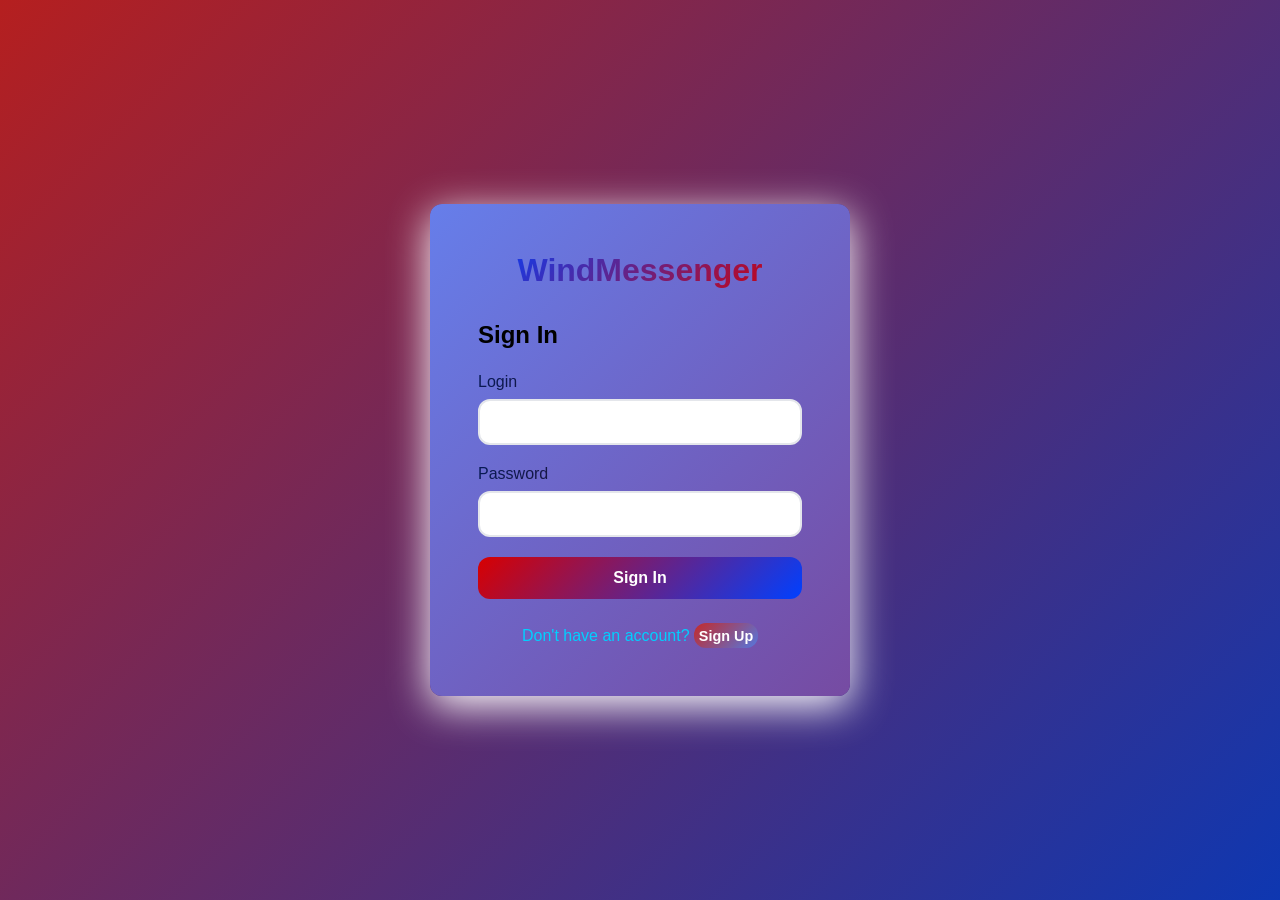
<file: frontend/index.html>
<!DOCTYPE html>
<html lang="ru">
<head>
    <meta charset="UTF-8">
    <meta name="viewport" content="width=device-width, initial-scale=1.0">
    <title>Document</title>
    <link rel="stylesheet" href="styles.css">
</head>
<body>
    <div id="auth-screen" class="screen active">
        <div class="auth-container">
            <div class="auth-box">
                <h1 class="auth-title">WindMessenger</h1>
                <div id="login-form" class="auth-form active">
                    <h2>Sign In</h2>
                    <form id="login-submit">
                        <div class="input-group">
                            <label for="login-username">Login</label>
                            <input type="text" id="login-username" required autocomplete="username">
                        </div>
                        <div class="input-group">
                            <label for="login-password">Password</label>
                            <input type="password" id="login-password" required autocomplete="current-password">
                        </div>
                        <div id="login-error" class="error-message"></div>
                        <button type="submit" class="btn btn-primary">Sign In</button>
                    </form>
                    <p class="auth-switch">
                        Don't have an account?
                        <button id="show-register" class="btn-primary ">Sign Up</button>
                    </p>
                </div>
                <div id="register-form" class="auth-form">
                    <h2>Sign Up</h2>
                    <form id="register-submit">
                        <div class="input-group">
                            <label for="register-username">Login</label>
                            <input type="text" id="register-username" required autocomplete="username">
                        </div>
                        <div class="input-group">
                            <label for="register-nickname">Nickname</label>
                            <input type="text" id="register-nickname" placeholder="Optional">
                        </div>
                        <div class="input-group">
                            <label for="register-password">Password</label>
                            <input type="password" id="register-password" required autocomplete="new-password">
                        </div>
                        <div class="input-group">
                            <label for="register-repeat-password">Repeat Password</label>
                            <input type="password" id="register-repeat-password" required autocomplete="new-password">
                        </div>
                        <div id="register-error" class="error-message"></div>
                        <button type="submit" class="btn btn-primary">Sign Up</button>
                    </form>
                    <p class="auth-switch">
                        Already have an account? 
                        <button id="show-login" class="btn-primary ">Sign In</button>
                </div>
            </div>
        </div>
    </div>
    <div id="app-screen" class="screen">
        <div class="app-container">
            <div class="app-box">
                <aside class="sidebar">
                    <div class="sidebar-header">
                        <h1 class="app-title">WindMessenger</h1>
                        <div class="user-info">
                            <div class="user-details">
                                <div class="avatar"></div>
                                <span id="current-user-nickname"></span>
                            </div>
                            <button id="logout-btn" class="btn-icon" title="Logout">
                                <svg width="20" height="20" viewBox="0 0 24 24" fill="none" stroke="currentColor">
                                    <path d="M9 21H5a2 2 0 0 1-2-2V5a2 2 0 0 1 2-2h4M16 17l5-5-5-5M21 12H9"/>
                                </svg>
                            </button>
                        </div>
                    </div>
                    <div id="rooms-list" class="rooms-list">
                        <!-- Пример комнаты 1
                        <div class="room-item active">
                            <div class="room-header">
                                <div class="room-name">Общий чат</div>
                                <div class="room-time">14:30</div>
                            </div>
                            <div class="room-footer">
                                <div class="room-last-message">Анна: Привет всем!</div>
                                <div class="unread-badge">3</div>
                            </div>
                        </div>-->
                    </div>
                    <button id="create-room-btn" class="btn-create-room-fab">
                        <svg width="24" height="24" viewBox="0 0 24 24" fill="none" stroke="currentColor" stroke-width="2">
                            <line x1="12" y1="5" x2="12" y2="19"></line>
                            <line x1="5" y1="12" x2="19" y2="12"></line>
                        </svg>
                    </button>
                </aside>
                
                <!-- Main Chat Area -->
                <main class="main-chat">
                    <div id="no-room-selected" class="empty-state">
                        <svg width="48" height="48" viewBox="0 0 24 24" fill="none" stroke="currentColor" stroke-width="1">
                            <path d="M21 15a2 2 0 0 1-2 2H7l-4 4V5a2 2 0 0 1 2-2h14a2 2 0 0 1 2 2z"/>
                        </svg>
                        <p>Select a room to start messaging</p>
                    </div>

                    <div id="chat-container" class="chat-container" style="display: none;">
                        <div class="chat-header">
                            <div class="chat-header-info">
                                <h2 id="current-room-name">Room Name</h2>
                                <button id="rename-room-btn" class="btn-icon dark" title="Rename Room">
                                <svg width="20" height="20" viewBox="0 0 24 24" fill="none" stroke="currentColor">
                                    <path d="M11 4H4a2 2 0 0 0-2 2v14a2 2 0 0 0 2 2h14a2 2 0 0 0 2-2v-7"/>
                                    <path d="M18.5 2.5a2.121 2.121 0 0 1 3 3L12 15l-4 1 1-4 9.5-9.5z"/>
                                </svg>
                                </button>
                            </div>
                            <div class="chat-header-actions">
                                <button id="show-members-btn" class="btn btn-icon dark" title="Members">
                                    <svg width="20" height="20" viewBox="0 0 24 24" fill="none" stroke="currentColor">
                                        <path d="M17 21v-2a4 4 0 0 0-4-4H5a4 4 0 0 0-4 4v2"/>
                                        <circle cx="9" cy="7" r="4"/>
                                        <path d="M23 21v-2a4 4 0 0 0-3-3.87"/>
                                        <path d="M16 3.13a4 4 0 0 1 0 7.75"/>
                                    </svg>
                                    <span id="room-members-count" class="members-count">0 members</span>
                                </button>

                                <button id="leave-room-btn" class="btn-icon dark danger" title="Leave Room">
                                    <svg width="20" height="20" viewBox="0 0 24 24" fill="none" stroke="currentColor">
                                        <path d="M9 21H5a2 2 0 0 1-2-2V5a2 2 0 0 1 2-2h4"/>
                                        <polyline points="16 17 21 12 16 7"/>
                                        <line x1="21" y1="12" x2="9" y2="12"/>
                                    </svg>
                                </button>
                            </div>
                        </div>
                        <!-- Messages Area -->
                        <div id="messages-container" class="messages-container">
                            <!-- 
                            <div class="message">
                                <div class="message-avatar">A</div>
                                <div class="message-content">
                                    <div class="message-header">
                                        <span class="message-author">Анна</span>
                                        <span class="message-time">14:30</span>
                                    </div>
                                    <div class="message-text">Привет всем!</div>
                                </div>
                            </div>-->
                        
                            <!-- Пример сообщения (свое)
                            <div class="message own">
                                <div class="message-avatar">Я</div>
                                <div class="message-content">
                                    <div class="message-header">
                                        <span class="message-author">Вы</span>
                                        <span class="message-time">14:32</span>
                                    </div>
                                    <div class="message-text">Здравствуйте!</div>
                                </div>
                            </div>-->
                        
                        <!-- Messages will be loaded here -->
                        </div>

                        <!-- Message Input -->
                        <div class="message-input-container">
                            <form id="send-message-form">
                                <input 
                                    type="text" 
                                    id="message-input" 
                                    placeholder="Type a message..." 
                                    autocomplete="off"
                                    maxlength="5000"
                                >
                                <button type="submit" class="btn-primary btn-send">
                                    <svg width="20" height="20" viewBox="0 0 24 24" fill="none" stroke="currentColor">
                                        <line x1="22" y1="2" x2="11" y2="13"></line>
                                        <polygon points="22 2 15 22 11 13 2 9 22 2"></polygon>
                                    </svg>
                                </button>
                            </form>
                        </div>
                    </div>
                </main>
            </div>
        </div>
    </div>














    <!-- Modals -->
    
    <!-- Create Room Modal -->
    <div id="create-room-modal" class="modal">
        <div class="modal-content">
            <div class="modal-header">
                <h3>Create New Room</h3>
                <button class="modal-close">&times;</button>
            </div>
            <form id="create-room-form">
                <div class="input-group">
                    <label for="new-room-name">Room Name</label>
                    <input type="text" id="new-room-name" required>
                </div>
                <div class="modal-actions">
                    <button type="button" class="btn modal-cancel">Cancel</button>
                    <button type="submit" class="btn btn-primary">Create</button>
                </div>
            </form>
        </div>
    </div>

    <!-- Rename Room Modal -->
    <div id="rename-room-modal" class="modal">
        <div class="modal-content">
            <div class="modal-header">
                <h3>Rename Room</h3>
                <button class="modal-close">&times;</button>
            </div>
            <form id="rename-room-form">
                <div class="input-group">
                    <label for="rename-room-name">New Room Name</label>
                    <input type="text" id="rename-room-name" required>
                </div>
                <div class="modal-actions">
                    <button type="button" class="btn modal-cancel">Cancel</button>
                    <button type="submit" class="btn btn-primary">Rename</button>
                </div>
            </form>
        </div>
    </div>

    <!-- Members List Modal -->
    <div id="members-modal" class="modal">
        <div class="modal-content modal-large">
            <div class="modal-header">
                <h3>Room Members</h3>
                <button class="modal-close">&times;</button>
            </div>
            <div id="members-list" class="members-list">
                <!-- Members will be loaded here -->
                <!--<div class="member-item">
                    <div class="member-avatar">A</div>
                    <div class="member-info">
                        <div class="member-nickname">Aleafdsx</div>
                        <div class="member-login">@asfaggasGt</div>
                    </div>
                </div>
                <div class="member-item">-->
            </div>
            <div class="modal-actions">
                <button class="btn modal-cancel">Close</button>
                <button id="add-member-btn" class="btn btn-primary">Add Member</button>
            </div>
        </div>
    </div>

    <!-- Add Member Modal -->
    <div id="add-member-modal" class="modal">
        <div class="modal-content">
            <div class="modal-header">
                <h3>Add Member</h3>
                <button class="modal-close">&times;</button>
            </div>
            <form id="add-member-form">
                <div class="input-group">
                    <label for="member-username">Userlogin</label>
                    <input type="text" id="member-username" required>
                </div>
                <div id="add-member-error" class="error-message"></div>
                <div class="modal-actions">
                    <button type="button" class="btn modal-cancel">Cancel</button>
                    <button type="submit" class="btn btn-primary">Add</button>
                </div>
            </form>
        </div>
    </div>

    <!-- Confirm Modal -->
    <div id="confirm-modal" class="modal">
        <div class="modal-content">
            <div class="modal-header">
                <h3 id="confirm-title">Confirm</h3>
                <button class="modal-close">&times;</button>
            </div>
            <div class="modal-body">
                <p id="confirm-message">Are you sure?</p>
            </div>
            <div class="modal-actions">
                
                <button id="confirm-ok-btn" class="btn btn-primary danger">OK</button>
                <button type="button" class="btn modal-cancel">Cancel</button>
            </div>
        </div>
    </div>


    <script src="app.js"></script>
</body>
</html>
</file>
<file: frontend/styles.css>
* {
    margin: 0;
    padding: 0;
    box-sizing: border-box;
}

body {
    font-family: -apple-system, BlinkMacSystemFont, 'Segoe UI', Roboto, Helvetica, Arial, sans-serif;
    background: #f0f2f5;
    color: #0084ff;
    overflow: hidden;
}

.screen {
    display: none;
    width: 100vw;
    height: 100vh;
}

.screen.active {
    display: block;
}

.auth-form {
    display: none;
}

.auth-form.active {
    display: block;
}

.auth-container {
    display: flex;
    align-items: center;
    justify-content: center;
    min-height: 100vh;
    background: linear-gradient(135deg, #b51f1f 0%, #0e37b1 100%);
}

.auth-box {
    background: linear-gradient(135deg, #667eea 0%, #764ba2 100%);
    padding: 3rem;
    border-radius: 12px;
    box-shadow: 0 10px 40px #ffffff;
    width: 100%;
    max-width: 420px;
}

.auth-box h2 {
    background: linear-gradient(135deg, #000000 0%, #000000 100%);
    -webkit-background-clip: text;
    -webkit-text-fill-color: transparent;
    background-clip: text;
    margin-bottom: 1.5rem;
    font-size: 1.5rem;
}

.auth-title {
    background: linear-gradient(135deg, #0040ff 0%, #d80000 100%);
    text-align: center;
    font-size: 2rem;
    margin-bottom: 2rem;
    -webkit-background-clip: text;
    -webkit-text-fill-color: transparent;
    background-clip: text;
}

.input-group {
    margin-bottom: 1.25rem;
}

.input-group label {
    background: linear-gradient(135deg, #061a56 0%, #4e0c0c 100%);
    -webkit-background-clip: text;
    -webkit-text-fill-color: transparent;
    background-clip: text;
    display: block;
    margin-bottom: 0.5rem;
    font-size: 1.0rem;
    font-weight: 500;
}

.input-group input {
    background: linear-gradient(135deg, #ffffff 0%, #ffffff 100%);
    width: 100%;
    padding: 0.75rem 1rem;
    border: 2px solid #e4e6eb;
    border-radius: 12px;
    font-size: 1rem;
    transition: all 0.3s;
}

.input-group input:focus {
    outline: none;
    border-color: #002aff;
}

.btn {
    width: 100%;
    padding: 0.75rem 1.5rem;
    border: none;
    border-radius: 12px;
    font-size: 1rem;
    font-weight: 600;
    cursor: pointer;
    transition: all 0.3s;
    display: inline-flex;
    align-items: center;
    justify-content: center;
    gap: 0.5rem;
}

.btn-primary {
    background: linear-gradient(135deg, #d80000 0%, #0040ff 100%);
    color: white;
}

.btn-primary.danger {
    background: linear-gradient(135deg, #d80000 0%, #ff00c3 100%);
    color: rgb(68, 0, 255);
    max-width: 10%;
}

.btn-primary.danger:hover {
    transform: translateY(2px);
    box-shadow: 0 5px 15px rgba(255, 0, 0, 0.3);
}

.btn-primary:hover {
    transform: translateY(-2px);
    box-shadow: 0 5px 15px;
}

.btn-icon {
    background: transparent;
    border: none;
    cursor: pointer;
    color: #ffffff;
}

.btn-icon:hover {
    color: #f3a73d;
}

.btn-icon.dark {
    color: #000000;
}

.btn-icon.dark:hover {
    color: #33ff00;
}

.btn-icon.dark.danger:hover {
    color: #ff0000;
    box-shadow: 0 0 5px rgba(255, 0, 0, 0.5);
}

.auth-switch {
    margin-top: 1.5rem;
    text-align: center;
    color: #00d0ff;
}

.auth-switch button {
    background: linear-gradient(135deg, #c42a2a 0%, #5577de 100%);
    padding: 0.3rem 0.3rem;
    border: none;
    border-radius: 12px;
    font-size: 0.9rem;
    font-weight: 600;
    cursor: pointer;
    transition: all 0.3s;
    display: inline-flex;
    align-items: center;
    justify-content: center;
    gap: 0.5rem;
}

.error-message {
    color: #ff0000;
    font-size: 0.875rem;
    border-radius: 6px;
}

.error-message:not(:empty) {
    background-color: #ffe6e6;
    border: 1px solid #ff0000;
    padding: 0.75rem 1rem;
    margin: 1rem 0;
}

.success-message {
    color: #2ecc71;
    font-size: 0.875rem;
    border-radius: 6px;
}

.success-message:not(:empty) {
    background-color: #e6ffe6;
    border: 1px solid #2ecc71;
    padding: 0.75rem 1rem;
    margin: 1rem 0;
}

.app-container {
    display: flex;
    align-items: center;
    justify-content: center;
    height: 100vh;
    background: linear-gradient(135deg, #b51f1f 0%, #0e37b1 100%);
    padding: 2rem;
}

.app-box {
    background: linear-gradient(135deg, #667eea 0%, #764ba2 100%);
    border-radius: 12px;
    box-shadow: 0 5px 15px;
    width: 1000px;
    height: 800px;
    display: flex;
    overflow: hidden;
}

.sidebar {
    background: linear-gradient(135deg, #667eea 0%, #764ba2 100%);
    border-right: 2px solid #4c4646;
    box-shadow: 0 10px 40px #5a5168;
    position: relative;
    border-radius: 0 12px 12px 0;
    width: 15rm;
    display: flex;
    flex-direction: column;
}

.sidebar-header {
    padding: 2.5rem 1.5rem;
    border-bottom: 1px solid #7185e8;
}

.app-title {
    background: linear-gradient(135deg, #0040ff 0%, #d80000 100%);
    text-align: center;
    font-size: 2rem;
    margin-bottom: 0.7rem;
    -webkit-background-clip: text;
    -webkit-text-fill-color: transparent;
    background-clip: text;
}

.user-info {
    display: flex;
    align-items: center;
    justify-content: space-between;
    color: #000000;
    font-size: 1.1rem;
}

.user-details {
    display: flex;
    align-items: center;
    gap: 0.75rem;
}

.avatar {
    width: 20px;
    height: 20px;
    border-radius: 50%;
    background: linear-gradient(135deg, #0040ff 0%, #d80000 100%);
    flex-shrink: 0;
}

.rooms-list {
    flex: 1;
    overflow-y: auto;
}

.rooms-list::-webkit-scrollbar {
    width: 6px;
}

.rooms-list::-webkit-scrollbar-track {
    background: rgba(255, 0, 255, 0.4);
    border-radius: 2px;
    margin-block: 8px;
}

.rooms-list::-webkit-scrollbar-thumb {
    background: rgba(255, 81, 0, 0.4);
    border-radius: 2px;
}

.rooms-list::-webkit-scrollbar-thumb:hover {
    background: rgba(255, 255, 255, 0.6);
}

.room-item {
    background: linear-gradient(135deg, #aa70e5 0%, #b8c5ff 100%);
    padding: 0.5rem 1.5rem;
    cursor: pointer;
    transition: background 0.2s;
    border-bottom: 1px solid #5b6bba;
    position: relative;
}

.room-item:hover {
    background: linear-gradient(135deg, #a76ae4 0%, #6f89ff 100%);
}

.room-item.active {
    background: linear-gradient(135deg, #a079c7 0%, #95a8fd 100%);
    border-left: 3px solid #3153fd;
}

.room-header {
    display: flex;
    justify-content: space-between;
    align-items: center;
    margin-top: 0rem;
    margin-bottom: 0.25rem;
}

.room-name {
    font-weight: 600;
    background: linear-gradient(135deg, #d80000 0%, #0040ff 100%);
    -webkit-background-clip: text;
    -webkit-text-fill-color: transparent;
    background-clip: text;
    font-size: 1rem;
}

.room-time {
    font-size: 0.75rem;
    color: #000000;
}

.room-footer {
    display: flex;
    justify-content: space-between;
    align-items: center;
    gap: 0.5rem;
}

.room-last-message {
    font-size: 0.875rem;
    color: #000000;
    white-space: nowrap;
    overflow: hidden;
    text-overflow: ellipsis;
    flex: 1;
    min-width: 0;
    width: 0;
}

.unread-badge {
    background: #ff0000;
    color: white;
    border-radius: 50%;
    min-width: 18px;
    height: 18px;
    display: inline-flex;
    align-items: center;
    justify-content: center;
    font-size: 0.7rem;
    font-weight: bold;
    padding: 0 4px;
}

.unread-badge:empty {
    display: none;
}

.empty-state {
    flex: 1;
    display: flex;
    flex-direction: column;
    align-items: center;
    justify-content: center;
    text-align: center;
    padding: 2rem 1.5rem;
    color: rgba(0, 0, 0, 0.5);
    gap: 0.75rem;
}

.empty-state svg {
    width: 48px;
    height: 48px;
    stroke: rgba(0, 0, 0, 0.4);
    stroke-width: 1.5;
}

.empty-state p {
    font-size: 0.875rem;
    font-weight: 500;
    background: linear-gradient(135deg, #d80000 0%, #0040ff 100%);
    -webkit-background-clip: text;
    -webkit-text-fill-color: transparent;
    background-clip: text;
}

.btn-create-room-fab {
    position: absolute;
    bottom: 16px;
    right: 16px;
    width: 48px;
    height: 48px;
    border-radius: 50%;
    background: linear-gradient(135deg, #00b4d8 0%, #0077b6 100%);
    border: none;
    cursor: pointer;
    display: flex;
    align-items: center;
    justify-content: center;
    box-shadow: 0 4px 12px rgba(0, 0, 0, 0.3);
    transition: all 0.2s;
    z-index: 10;
}

.btn-create-room-fab:hover {
    transform: scale(1.05);
    box-shadow: 0 6px 16px rgba(0, 0, 0, 0.4);
}

.btn-create-room-fab svg {
    stroke: white;
    stroke-width: 2;
}

.btn-create-room-fab:focus {
    outline: none;
}

.modal {
    display: none;
    position: fixed;
    top: 0;
    left: 0;
    width: 100%;
    height: 100%;
    background: rgba(0, 0, 0, 0.5);
    z-index: 1000;
    align-items: center;
    justify-content: center;
}

.modal-header {
    display: flex;
    justify-content: space-between;
    align-items: center;
    margin-bottom: 1.5rem;
}

.modal-header h3 {
    background: linear-gradient(135deg, #d80000 0%, #0040ff 100%);
    -webkit-background-clip: text;
    -webkit-text-fill-color: transparent;
    background-clip: text;
    font-size: 1.5rem;
}

.modal-content {
    background: linear-gradient(135deg, #aa70e5 0%, #b8c5ff 100%);
    border-radius: 12px;
    padding: 2rem;
    width: 90%;
    max-width: 450px;
    box-shadow: 0 10px 40px;
    animation: modalSlideIn 0.3s;
}

.modal.active {
    display: flex;
}

.modal-close {
    background: none;
    border: none;
    font-size: 2rem;
    color: #383434;
    cursor: pointer;
    line-height: 1;
    padding: 0;
    width: 32px;
    height: 32px;
    display: flex;
    align-items: center;
    justify-content: center;
    border-radius: 4px;
}

.modal-close:hover {
    color: #fc7171;
}

.modal-actions {
    display: flex;
    gap: 2.5rem;
    margin-top: 1.5rem;
}

.modal-cancel:hover {
    background: #9e9e9e;
}

@keyframes modalSlideIn {
    from {
        opacity: 0;
        transform: translateY(-50px);
    }
    to {
        opacity: 1;
        transform: translateY(0);
    }
}

.modal-actions .btn {
    width: auto;
    flex: 1;
}

.main-chat {
    flex: 1;
    display: flex;
    flex-direction: column;
}

.chat-container {
    display: flex;
    flex-direction: column;
    height: 100%;
}

.chat-header {
    background: linear-gradient(135deg, #aa70e5 0%, #b8c5ff 100%);
    border-bottom: 1px solid #5b6bba;
    padding: 1rem 1.5rem;
    border-radius: 12px;
    display: flex;
    justify-content: space-between;
    align-items: center;
    box-shadow: 0 10px 40px;
    z-index: 10;
}

.chat-header-info {
    display: flex;
    align-items: center;
    gap: 0.75rem;
}

.chat-header-info h2 {
    font-size: 1.25rem;
    margin-bottom: 0.25rem;
    background: linear-gradient(135deg, #d80000 0%, #0040ff 100%);
    -webkit-background-clip: text;
    -webkit-text-fill-color: transparent;
    background-clip: text;
    font-size: 1.5rem;
}

.members-count {
    font-size: 0.75rem;
    color: #000000;
}

.chat-header-actions {
    display: flex;
    gap: 0.5rem;
}

.chat-header-actions .btn {
    display: flex;
    flex-direction: column;
    align-items: center;
    padding: 0rem 0rem;
    transition: all 0s;
    gap: 0rem;
}

.members-list {
    max-height: 50%;
    overflow-y: auto;
}

.members-list::-webkit-scrollbar {
    width: 6px;
}

.members-list::-webkit-scrollbar-track {
    background: rgba(255, 0, 255, 0.4);
    border-radius: 2px;
    margin-block: 8px;
}

.members-list::-webkit-scrollbar-thumb {
    background: rgba(255, 81, 0, 0.4);
    border-radius: 2px;
}

.members-list::-webkit-scrollbar-thumb:hover {
    background: rgba(255, 255, 255, 0.6);
}

.member-item {
    padding: 1rem;
    border-bottom: 1px solid #5b6bba;
    display: flex;
    align-items: center;
    gap: 1rem;
    padding: 0.5rem 0rem;
}

.member-item:last-child {
    border-bottom: none;
}

.member-avatar {
    width: 35px;
    height: 35px;
    border-radius: 50%;
    background: linear-gradient(135deg, #0040ff 0%, #d80000 100%);
    flex-shrink: 0;
    display: flex;
    align-items: center;
    justify-content: center;
    color: white;
    font-weight: 600;
    font-size: 1.2rem;
}

.member-info {
    flex: 1;
}

.member-nickname {
    font-size: 1.2rem;
    font-weight: 600;
    margin-bottom: 0.0rem;
    color: #000000;
}

.member-login {
    font-size: 0.75rem;
    color: #3863e3;
}

.modal-body {
    font-size: 1.5rem;
    font-weight: 600;
    background: linear-gradient(135deg, #ff0000 0%, #ff0000 100%);
    -webkit-background-clip: text;
    -webkit-text-fill-color: transparent;
    background-clip: text;
}

.messages-container {
    flex: 1;
    overflow-y: auto;
    padding: 1.5rem;
    display: flex;
    flex-direction: column-reverse;
    gap: 1rem;
    border-radius: 12px;
    background: linear-gradient(135deg, #9b57df 0%, #506ef4 100%);
    box-shadow: 0 10px 10px;
    z-index: 5;
}

.messages-container::-webkit-scrollbar {
    width: 6px;
}

.messages-container::-webkit-scrollbar-track {
    background: rgba(255, 0, 255, 0.4);
    border-radius: 2px;
    margin-block: 8px;
}

.messages-container::-webkit-scrollbar-thumb {
    background: rgba(255, 81, 0, 0.4);
    border-radius: 2px;
}

.messages-container::-webkit-scrollbar-thumb:hover {
    background: rgba(255, 255, 255, 0.6);
}

.message {
    display: flex;
    gap: 0.5rem;
    max-width: 70%;
    animation: fadeIn 0.3s;
}

.message.own {
    align-self: flex-end;
    flex-direction: row-reverse;
}

.message-avatar {
    width: 40px;
    height: 40px;
    border-radius: 50%;
    background: linear-gradient(135deg, #0040ff 0%, #d80000 100%);
    display: flex;
    align-items: center;
    justify-content: center;
    color: white;
    font-weight: 600;
    flex-shrink: 0;
}

.message-content {
    flex: 1;
    background: linear-gradient(170deg, #57d3f3 50%, #e99c9c 100%);
    padding: 0.75rem 1rem;
    border-radius: 18px;
    flex: 0 1 auto;
    width: fit-content;
    max-width: 500px;
    box-shadow: 0 2px 10px #00d0ff;
}

.message-header {
    display: flex;
    align-items: baseline;
    gap: 0.5rem;
    margin-bottom: 0.25rem;
}

.message-author {
    font-weight: 600;
    font-size: 0.875rem;
    color: #000000;
    background: linear-gradient(135deg, #aa70e5 0%, #b8c5ff 100%);
    border-radius: 12px;
    display: inline-block;
    padding: 0.2rem 0.7rem;
}

.message-time {
    background: linear-gradient(135deg, #e9ecef 0%, #ced4da 100%);
    border-radius: 12px;
    display: inline-block;
    padding: 0.2rem 0.7rem;
    font-size: 0.75rem;
    color: #000000;
    margin-left: auto;
    flex-shrink: 0;
}

.message.own .message-author {
    background: linear-gradient(135deg, #00ff48 0%, #b8c5ff 100%);
}

.message-text {
    color: #0b3881;
    font-weight: 600;
    font-size: 0.9375rem;
    line-height: 1.5;
    word-wrap: break-word;
    word-break: break-word;
}

@keyframes fadeIn {
    from {
        opacity: 0;
        transform: translateY(10px);
    }
    to {
        opacity: 1;
        transform: translateY(0);
    }
}

.message-input-container {
    background: linear-gradient(135deg, #aa70e5 0%, #b8c5ff 100%);
    padding: 1rem 1.5rem;
    border-top: 1px solid #0084ff;
    border-radius: 12px;
    box-shadow: 0 -5px 10px;
    z-index: 10;
}

.message-input-container form {
    display: flex;
    gap: 0.75rem;
}

#message-input {
    background: #adecfb;
    flex: 1;
    padding: 0.75rem 1rem;
    border: 2px solid #002aff;
    border-radius: 24px;
    font-size: 0.9375rem;
    transition: all 0.3s;
}

#message-input:focus {
    outline: none;
    border-color: #00d0ff;
}

.btn-primary.btn-send {
    width: 44px;
    height: 44px;
    border: none;
    border-radius: 50%;
    background: linear-gradient(135deg, #cd4343 0%, #688cf8 100%);
    color: #002aff;
    cursor: pointer;
    display: flex;
    align-items: center;
    justify-content: center;
    transition: all 0.3s;
}

.btn-send:hover {
    background: linear-gradient(135deg, #e97575 0%, #90a7ed 100%);
    transform: scale(1.05);
}

.btn-send svg {
    stroke-width: 2.5;
}

.btn-send:hover svg {
    transition: all 0.3s;
    transform: rotate(-45deg);
}
</file>
